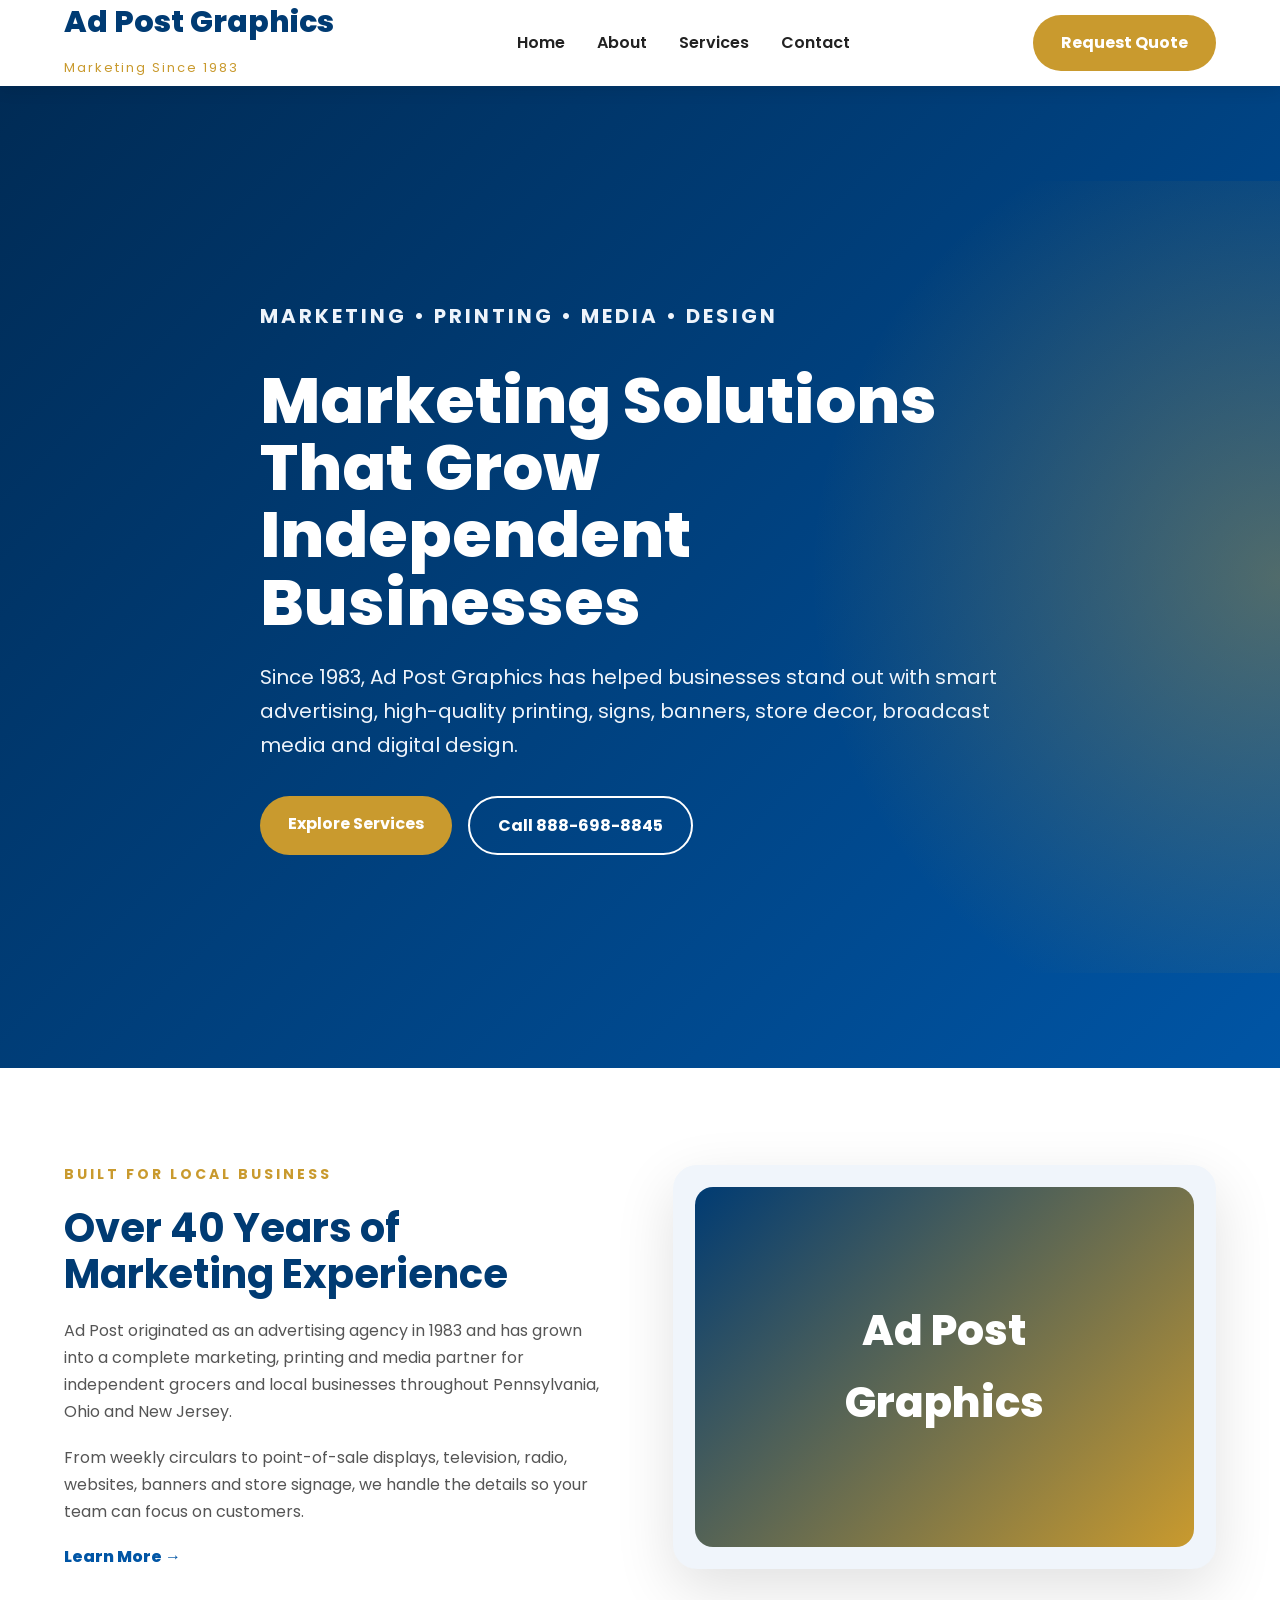
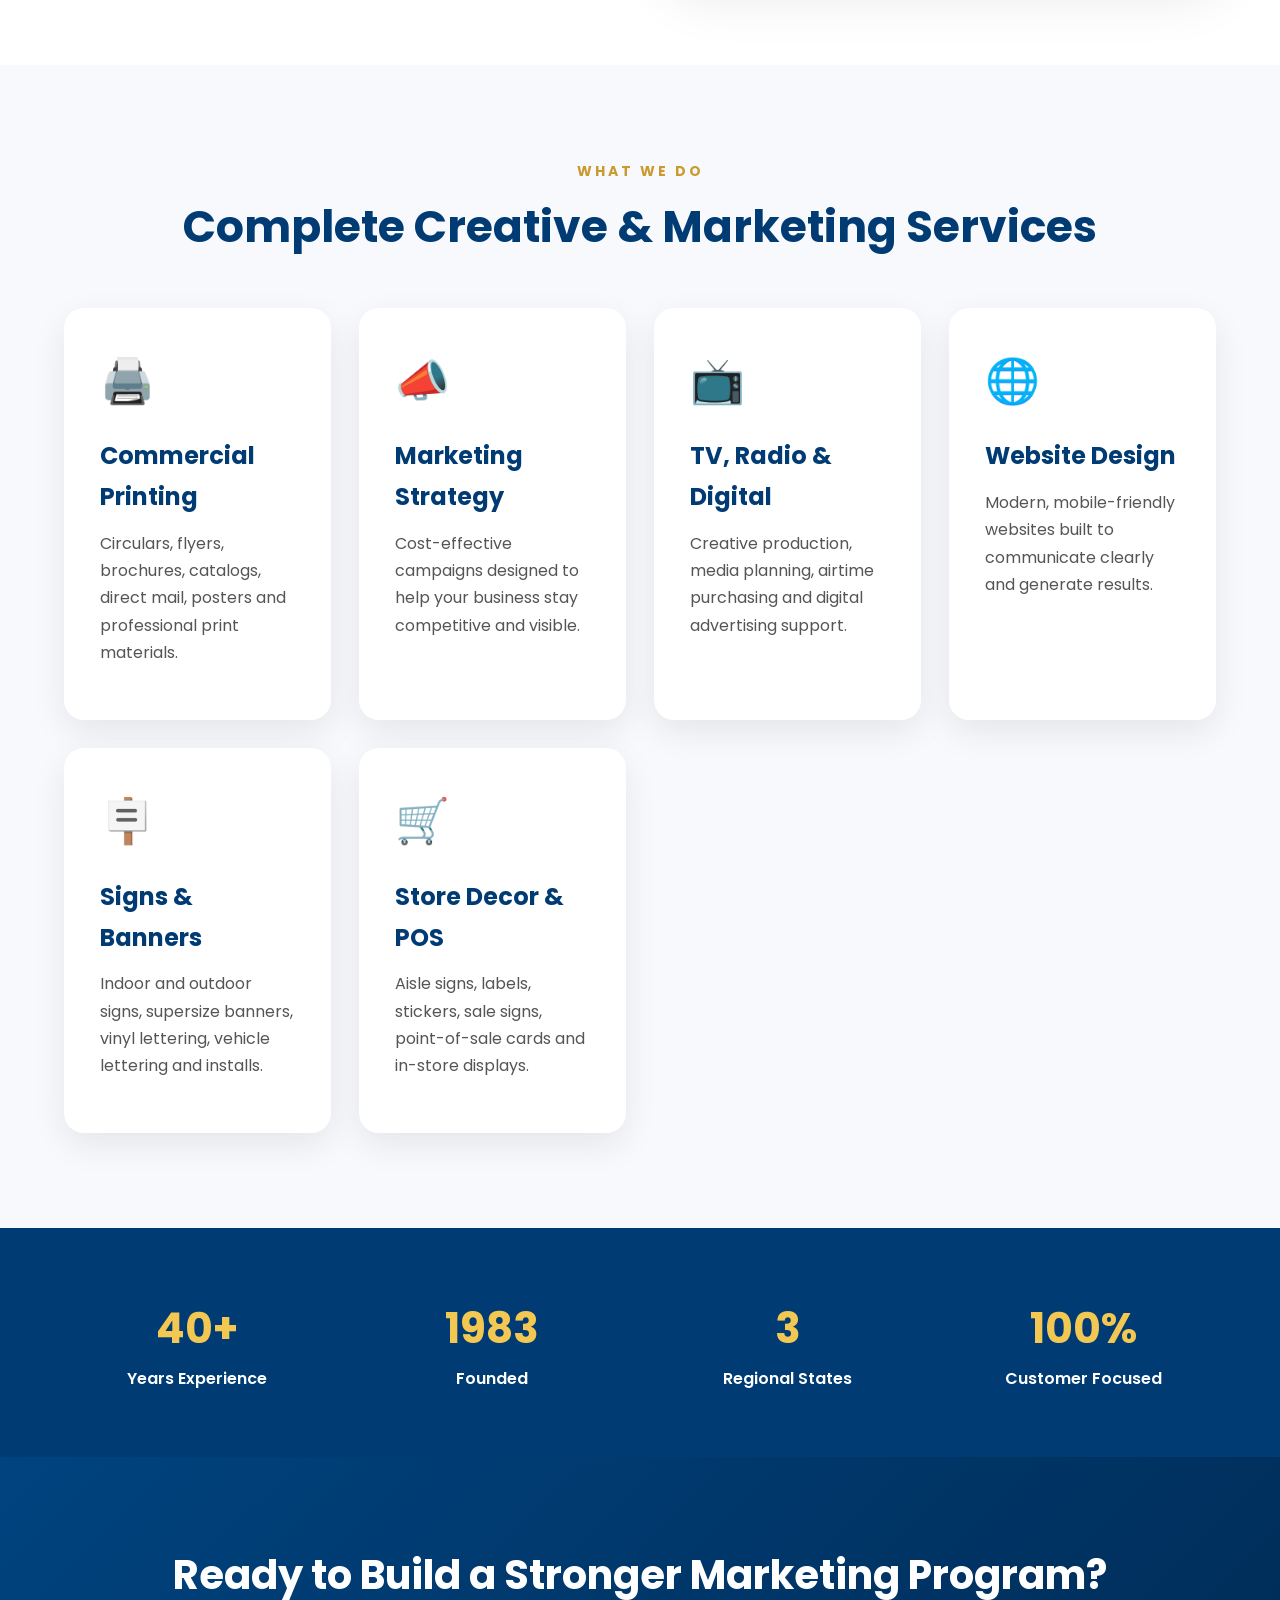
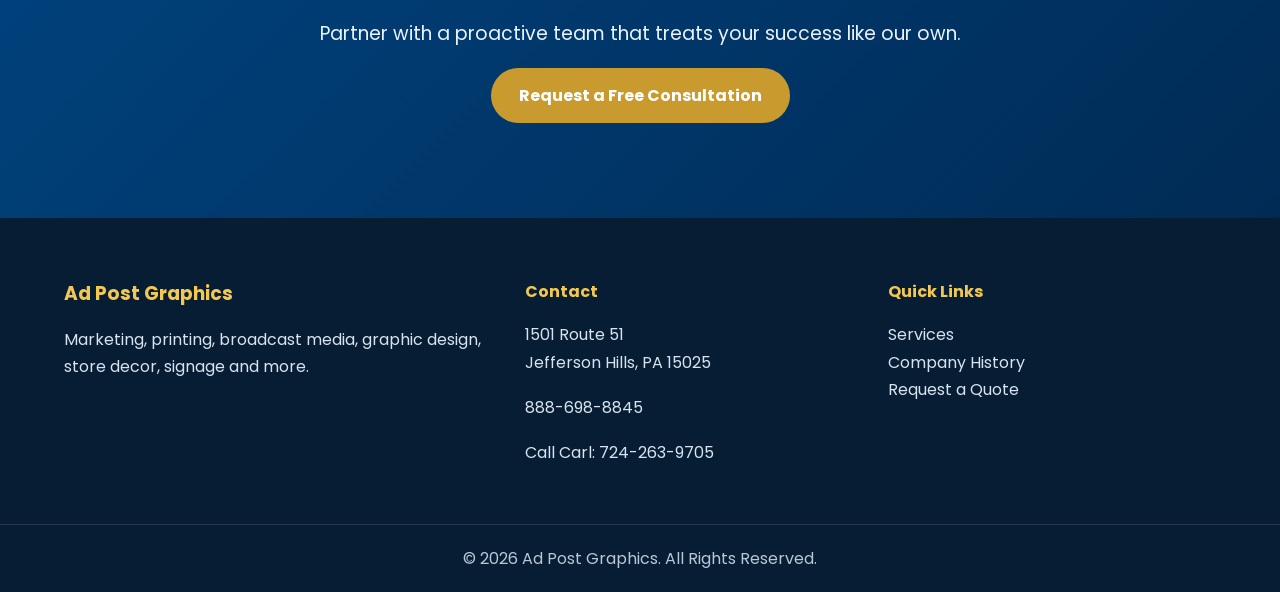
<file: index.html>
<!DOCTYPE html>
<html lang="en">
<head>
  <meta charset="UTF-8">
  <meta name="viewport" content="width=device-width, initial-scale=1.0">
  <title>Ad Post Graphics | Marketing, Printing & Media Since 1983</title>
  <meta name="description" content="Ad Post Graphics provides marketing, printing, signs, banners, TV, radio, web design and media solutions.">
  <link rel="preconnect" href="https://fonts.googleapis.com">
  <link rel="preconnect" href="https://fonts.gstatic.com" crossorigin>
  <link href="https://fonts.googleapis.com/css2?family=Poppins:wght@300;400;500;600;700;800&display=swap" rel="stylesheet">
  <link rel="stylesheet" href="css/style.css">
</head>
<body>

<header>
  <div class="container nav">
    <a class="logo" href="index.html">
      <h2>Ad Post Graphics</h2>
      <span>Marketing Since 1983</span>
    </a>

    <button class="menu-toggle" aria-label="Open Menu">☰</button>

    <nav>
      <ul>
        <li><a href="index.html">Home</a></li>
        <li><a href="about.html">About</a></li>
        <li><a href="services.html">Services</a></li>
        <li><a href="contact.html">Contact</a></li>
      </ul>
    </nav>

    <a class="quote-btn" href="contact.html">Request Quote</a>
  </div>
</header>

<section class="hero">
  <div class="overlay">
    <div class="container hero-content">
      <p class="eyebrow">Marketing • Printing • Media • Design</p>
      <h1>Marketing Solutions That Grow Independent Businesses</h1>
      <p>Since 1983, Ad Post Graphics has helped businesses stand out with smart advertising, high-quality printing, signs, banners, store decor, broadcast media and digital design.</p>
      <div class="hero-buttons">
        <a class="btn-primary" href="services.html">Explore Services</a>
        <a class="btn-secondary" href="tel:8886988845">Call 888-698-8845</a>
      </div>
    </div>
  </div>
</section>

<section class="about-preview">
  <div class="container grid-2">
    <div>
      <p class="eyebrow dark">Built For Local Business</p>
      <h2>Over 40 Years of Marketing Experience</h2>
      <p>Ad Post originated as an advertising agency in 1983 and has grown into a complete marketing, printing and media partner for independent grocers and local businesses throughout Pennsylvania, Ohio and New Jersey.</p>
      <p>From weekly circulars to point-of-sale displays, television, radio, websites, banners and store signage, we handle the details so your team can focus on customers.</p>
      <a class="learn-more" href="about.html">Learn More →</a>
    </div>
    <div class="image-card">
      <div class="placeholder-img">Ad Post<br>Graphics</div>
    </div>
  </div>
</section>

<section class="services">
  <div class="container">
    <p class="eyebrow dark center">What We Do</p>
    <h2 class="section-title">Complete Creative & Marketing Services</h2>
    <div class="cards">
      <div class="card"><div class="icon">🖨️</div><h3>Commercial Printing</h3><p>Circulars, flyers, brochures, catalogs, direct mail, posters and professional print materials.</p></div>
      <div class="card"><div class="icon">📣</div><h3>Marketing Strategy</h3><p>Cost-effective campaigns designed to help your business stay competitive and visible.</p></div>
      <div class="card"><div class="icon">📺</div><h3>TV, Radio & Digital</h3><p>Creative production, media planning, airtime purchasing and digital advertising support.</p></div>
      <div class="card"><div class="icon">🌐</div><h3>Website Design</h3><p>Modern, mobile-friendly websites built to communicate clearly and generate results.</p></div>
      <div class="card"><div class="icon">🪧</div><h3>Signs & Banners</h3><p>Indoor and outdoor signs, supersize banners, vinyl lettering, vehicle lettering and installs.</p></div>
      <div class="card"><div class="icon">🛒</div><h3>Store Decor & POS</h3><p>Aisle signs, labels, stickers, sale signs, point-of-sale cards and in-store displays.</p></div>
    </div>
  </div>
</section>

<section class="stats-section">
  <div class="container stats">
    <div><strong>40+</strong><span>Years Experience</span></div>
    <div><strong>1983</strong><span>Founded</span></div>
    <div><strong>3</strong><span>Regional States</span></div>
    <div><strong>100%</strong><span>Customer Focused</span></div>
  </div>
</section>

<section class="cta">
  <div class="container">
    <h2>Ready to Build a Stronger Marketing Program?</h2>
    <p>Partner with a proactive team that treats your success like our own.</p>
    <a class="btn-primary" href="contact.html">Request a Free Consultation</a>
  </div>
</section>

<footer>
  <div class="container footer-grid">
    <div>
      <h3>Ad Post Graphics</h3>
      <p>Marketing, printing, broadcast media, graphic design, store decor, signage and more.</p>
    </div>

    <div>
      <h4>Contact</h4>
      <p>1501 Route 51<br>Jefferson Hills, PA 15025</p>
      <p><a href="tel:8886988845">888-698-8845</a></p>
      <p><a href="tel:7242639705">Call Carl: 724-263-9705</a></p>
    </div>

    <div>
      <h4>Quick Links</h4>
      <ul>
        <li><a href="services.html">Services</a></li>
        <li><a href="about.html">Company History</a></li>
        <li><a href="contact.html">Request a Quote</a></li>
      </ul>
    </div>
  </div>

  <div class="copyright">
    © 2026 Ad Post Graphics. All Rights Reserved.
  </div>
</footer>
<script src="js/script.js"></script></body></html>
</file>
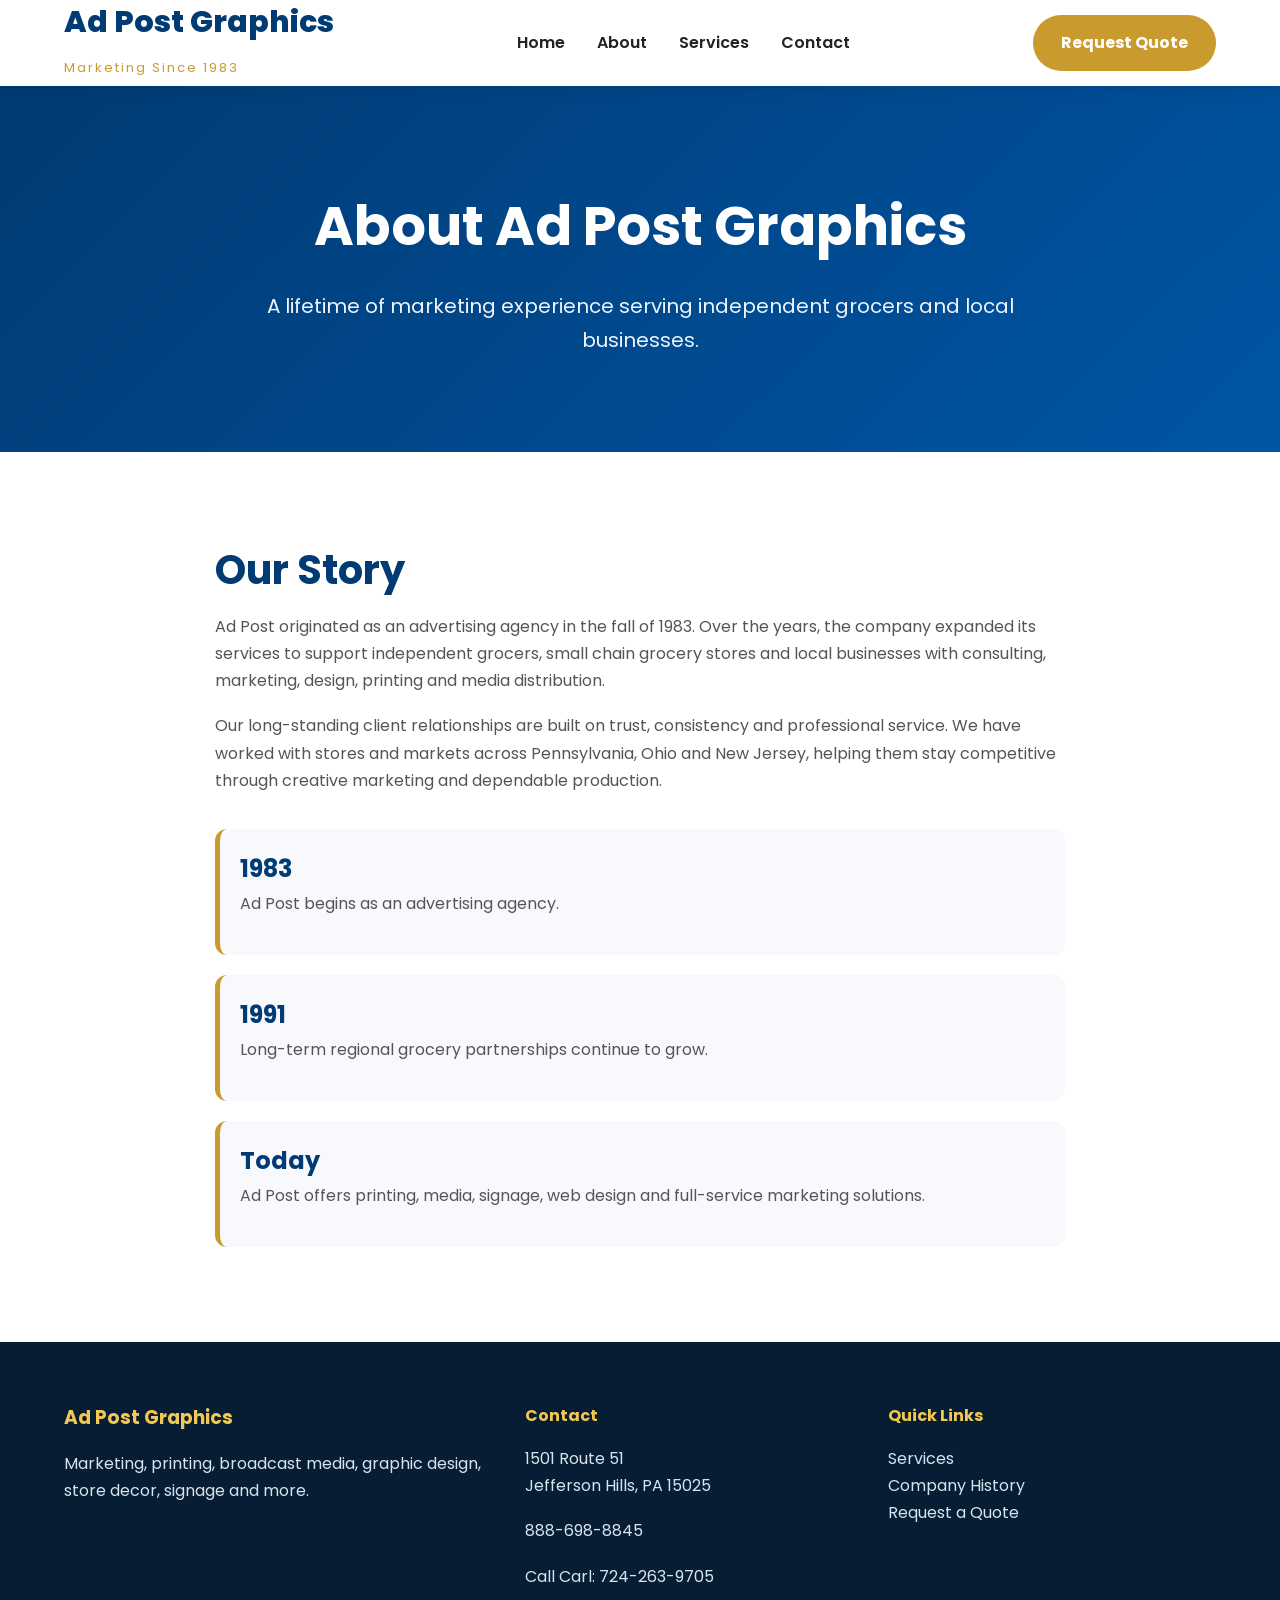
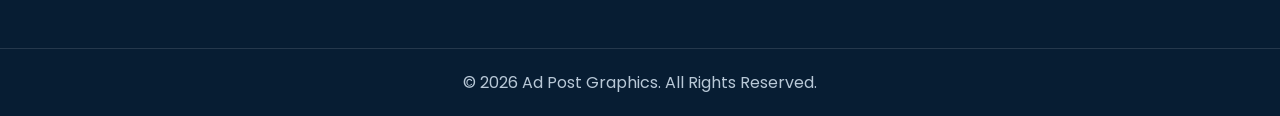
<file: about.html>
<!DOCTYPE html>
<html lang="en">
<head>
  <meta charset="UTF-8">
  <meta name="viewport" content="width=device-width, initial-scale=1.0">
  <title>About Ad Post Graphics</title>
  <meta name="description" content="Learn about Ad Post Graphics, a marketing and printing company founded in 1983.">
  <link rel="preconnect" href="https://fonts.googleapis.com">
  <link rel="preconnect" href="https://fonts.gstatic.com" crossorigin>
  <link href="https://fonts.googleapis.com/css2?family=Poppins:wght@300;400;500;600;700;800&display=swap" rel="stylesheet">
  <link rel="stylesheet" href="css/style.css">
</head>
<body>

<header>
  <div class="container nav">
    <a class="logo" href="index.html">
      <h2>Ad Post Graphics</h2>
      <span>Marketing Since 1983</span>
    </a>

    <button class="menu-toggle" aria-label="Open Menu">☰</button>

    <nav>
      <ul>
        <li><a href="index.html">Home</a></li>
        <li><a href="about.html">About</a></li>
        <li><a href="services.html">Services</a></li>
        <li><a href="contact.html">Contact</a></li>
      </ul>
    </nav>

    <a class="quote-btn" href="contact.html">Request Quote</a>
  </div>
</header>

<section class="page-hero">
  <div class="container">
    <h1>About Ad Post Graphics</h1>
    <p>A lifetime of marketing experience serving independent grocers and local businesses.</p>
  </div>
</section>

<section>
  <div class="container narrow">
    <h2>Our Story</h2>
    <p>Ad Post originated as an advertising agency in the fall of 1983. Over the years, the company expanded its services to support independent grocers, small chain grocery stores and local businesses with consulting, marketing, design, printing and media distribution.</p>
    <p>Our long-standing client relationships are built on trust, consistency and professional service. We have worked with stores and markets across Pennsylvania, Ohio and New Jersey, helping them stay competitive through creative marketing and dependable production.</p>

    <div class="timeline">
      <div><strong>1983</strong><p>Ad Post begins as an advertising agency.</p></div>
      <div><strong>1991</strong><p>Long-term regional grocery partnerships continue to grow.</p></div>
      <div><strong>Today</strong><p>Ad Post offers printing, media, signage, web design and full-service marketing solutions.</p></div>
    </div>
  </div>
</section>

<footer>
  <div class="container footer-grid">
    <div>
      <h3>Ad Post Graphics</h3>
      <p>Marketing, printing, broadcast media, graphic design, store decor, signage and more.</p>
    </div>

    <div>
      <h4>Contact</h4>
      <p>1501 Route 51<br>Jefferson Hills, PA 15025</p>
      <p><a href="tel:8886988845">888-698-8845</a></p>
      <p><a href="tel:7242639705">Call Carl: 724-263-9705</a></p>
    </div>

    <div>
      <h4>Quick Links</h4>
      <ul>
        <li><a href="services.html">Services</a></li>
        <li><a href="about.html">Company History</a></li>
        <li><a href="contact.html">Request a Quote</a></li>
      </ul>
    </div>
  </div>

  <div class="copyright">
    © 2026 Ad Post Graphics. All Rights Reserved.
  </div>
</footer>
<script src="js/script.js"></script></body></html>
</file>
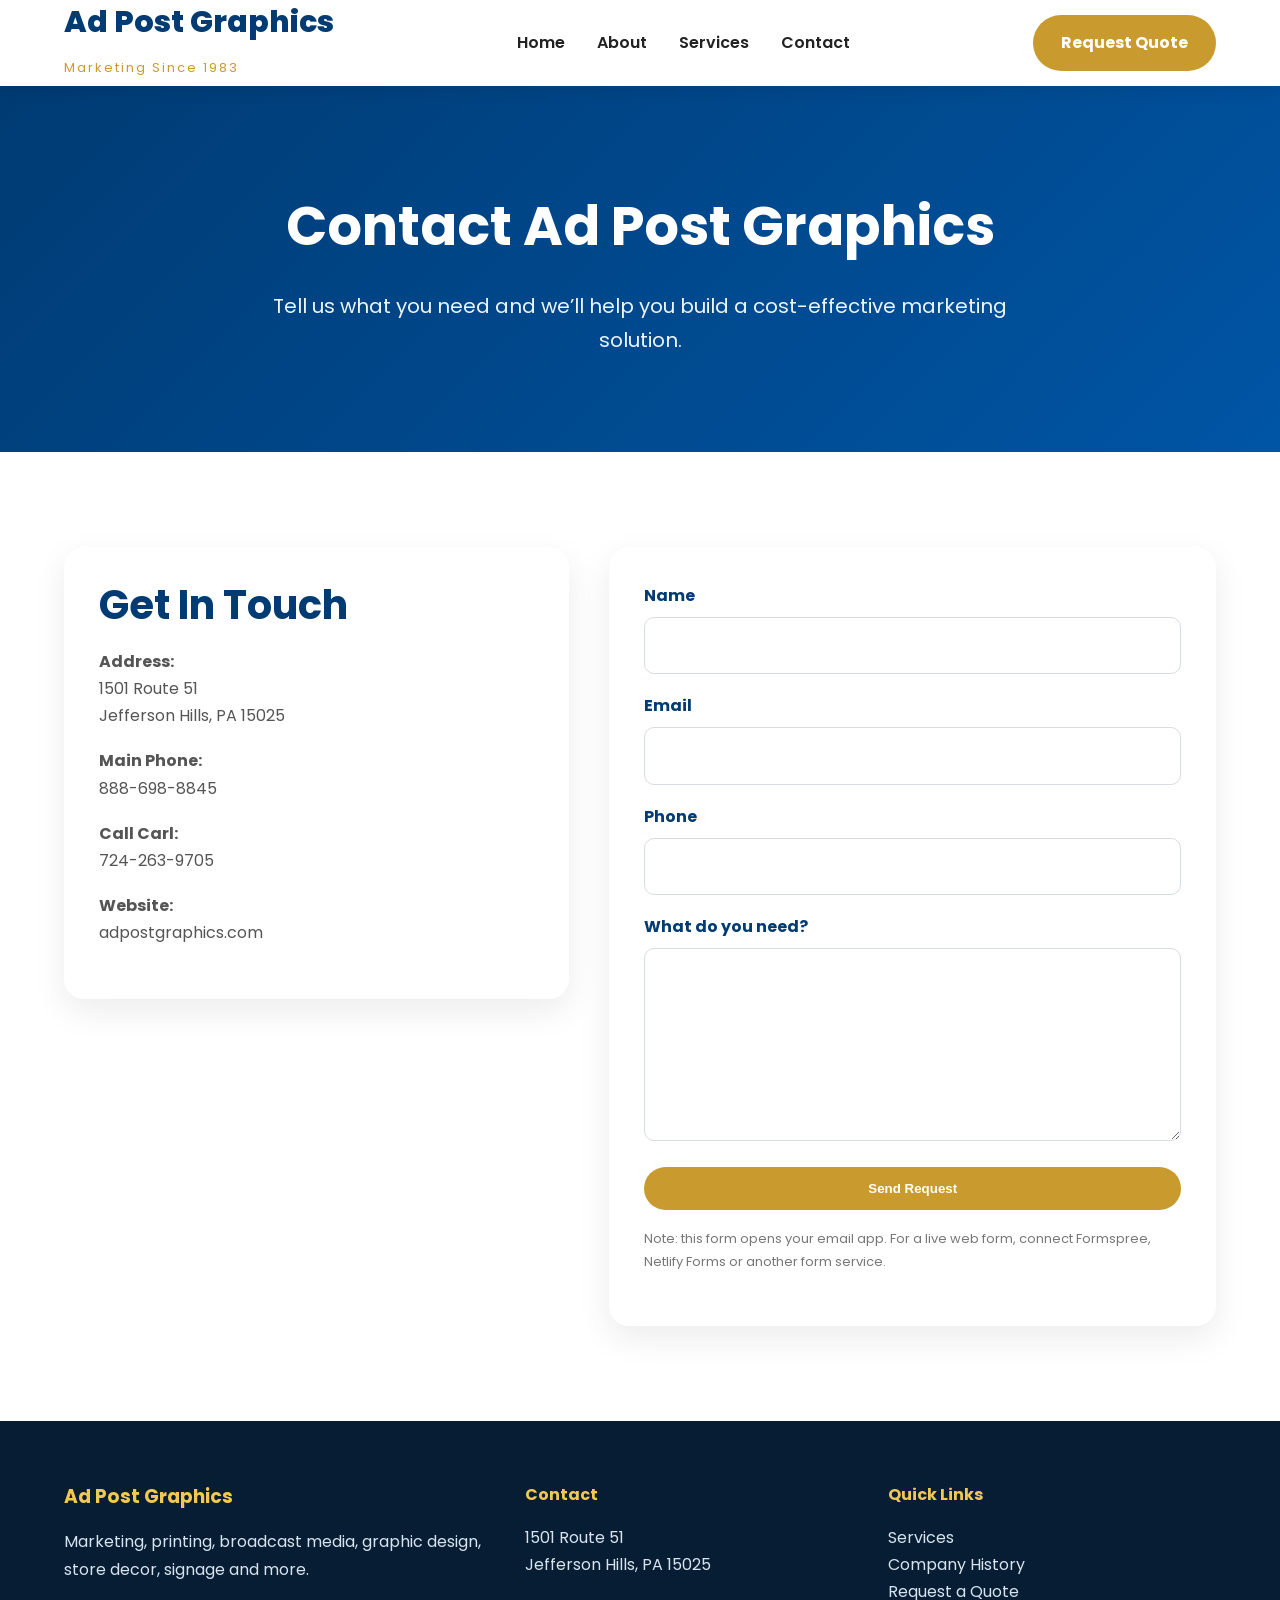
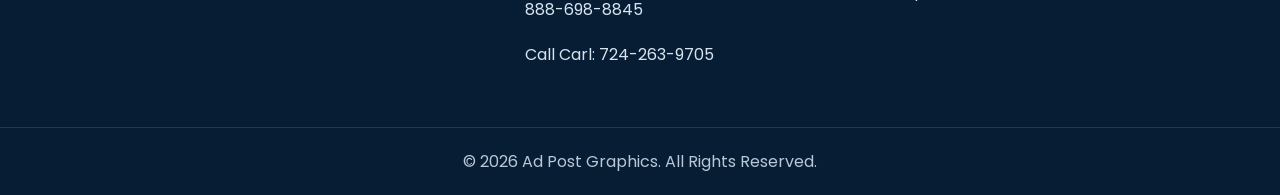
<file: contact.html>
<!DOCTYPE html>
<html lang="en">
<head>
  <meta charset="UTF-8">
  <meta name="viewport" content="width=device-width, initial-scale=1.0">
  <title>Contact Ad Post Graphics</title>
  <meta name="description" content="Contact Ad Post Graphics in Jefferson Hills, Pennsylvania for marketing and printing services.">
  <link rel="preconnect" href="https://fonts.googleapis.com">
  <link rel="preconnect" href="https://fonts.gstatic.com" crossorigin>
  <link href="https://fonts.googleapis.com/css2?family=Poppins:wght@300;400;500;600;700;800&display=swap" rel="stylesheet">
  <link rel="stylesheet" href="css/style.css">
</head>
<body>

<header>
  <div class="container nav">
    <a class="logo" href="index.html">
      <h2>Ad Post Graphics</h2>
      <span>Marketing Since 1983</span>
    </a>

    <button class="menu-toggle" aria-label="Open Menu">☰</button>

    <nav>
      <ul>
        <li><a href="index.html">Home</a></li>
        <li><a href="about.html">About</a></li>
        <li><a href="services.html">Services</a></li>
        <li><a href="contact.html">Contact</a></li>
      </ul>
    </nav>

    <a class="quote-btn" href="contact.html">Request Quote</a>
  </div>
</header>

<section class="page-hero">
  <div class="container">
    <h1>Contact Ad Post Graphics</h1>
    <p>Tell us what you need and we’ll help you build a cost-effective marketing solution.</p>
  </div>
</section>

<section>
  <div class="container contact-grid">
    <div class="contact-card">
      <h2>Get In Touch</h2>
      <p><strong>Address:</strong><br>1501 Route 51<br>Jefferson Hills, PA 15025</p>
      <p><strong>Main Phone:</strong><br><a href="tel:8886988845">888-698-8845</a></p>
      <p><strong>Call Carl:</strong><br><a href="tel:7242639705">724-263-9705</a></p>
      <p><strong>Website:</strong><br>adpostgraphics.com</p>
    </div>

    <form class="contact-form" action="mailto:info@adpostgraphics.com" method="post" enctype="text/plain">
      <label>Name<input type="text" name="name" required></label>
      <label>Email<input type="email" name="email" required></label>
      <label>Phone<input type="tel" name="phone"></label>
      <label>What do you need?<textarea name="message" rows="6" required></textarea></label>
      <button class="btn-primary" type="submit">Send Request</button>
      <p class="small-note">Note: this form opens your email app. For a live web form, connect Formspree, Netlify Forms or another form service.</p>
    </form>
  </div>
</section>

<footer>
  <div class="container footer-grid">
    <div>
      <h3>Ad Post Graphics</h3>
      <p>Marketing, printing, broadcast media, graphic design, store decor, signage and more.</p>
    </div>

    <div>
      <h4>Contact</h4>
      <p>1501 Route 51<br>Jefferson Hills, PA 15025</p>
      <p><a href="tel:8886988845">888-698-8845</a></p>
      <p><a href="tel:7242639705">Call Carl: 724-263-9705</a></p>
    </div>

    <div>
      <h4>Quick Links</h4>
      <ul>
        <li><a href="services.html">Services</a></li>
        <li><a href="about.html">Company History</a></li>
        <li><a href="contact.html">Request a Quote</a></li>
      </ul>
    </div>
  </div>

  <div class="copyright">
    © 2026 Ad Post Graphics. All Rights Reserved.
  </div>
</footer>
<script src="js/script.js"></script></body></html>
</file>
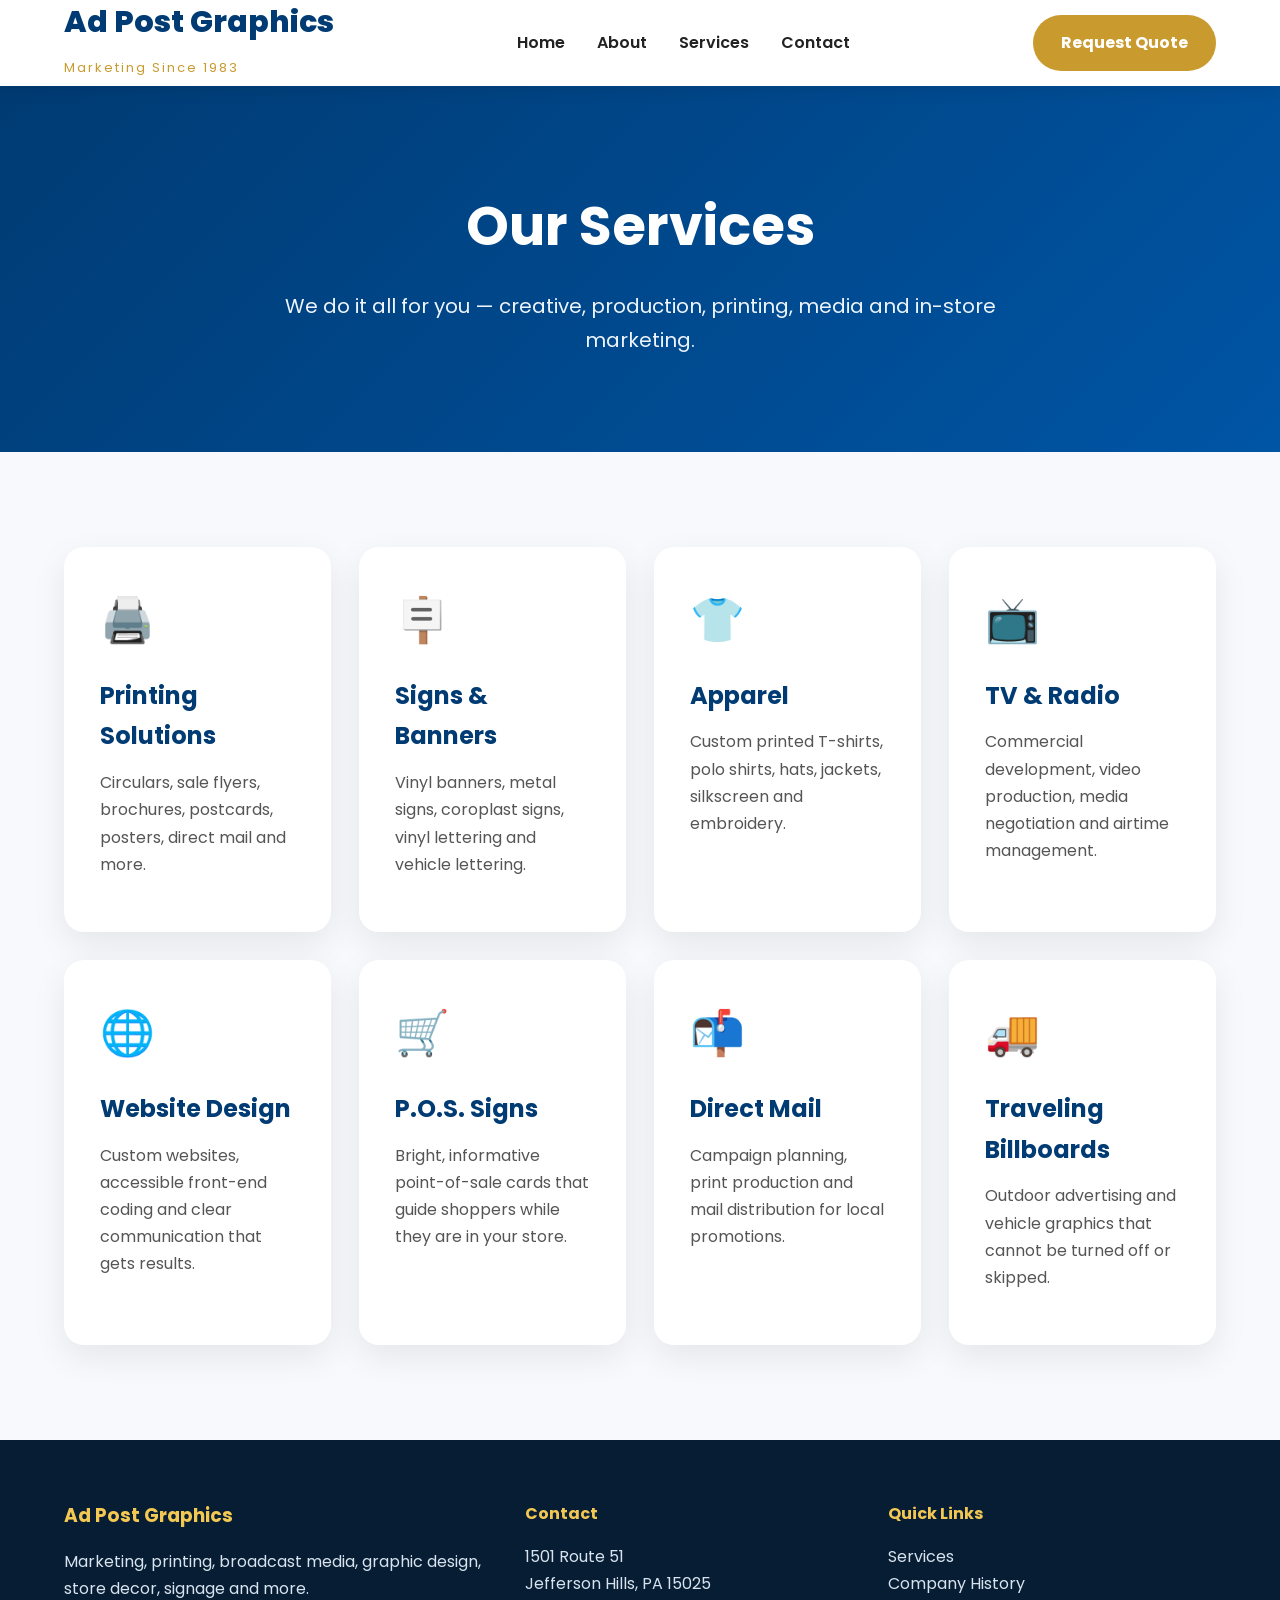
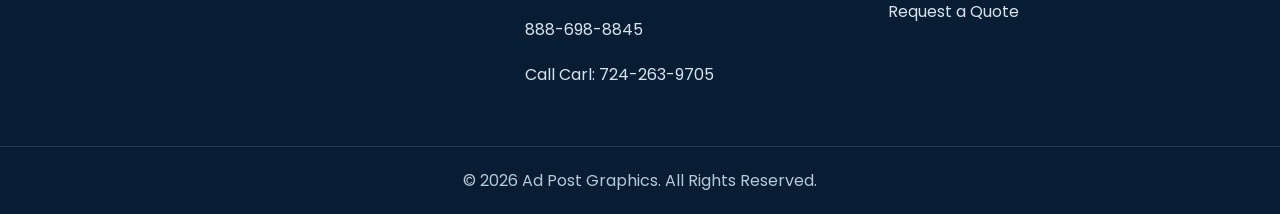
<file: services.html>
<!DOCTYPE html>
<html lang="en">
<head>
  <meta charset="UTF-8">
  <meta name="viewport" content="width=device-width, initial-scale=1.0">
  <title>Services | Ad Post Graphics</title>
  <meta name="description" content="Printing, marketing, signs, banners, TV, radio, digital media, web design and store decor services.">
  <link rel="preconnect" href="https://fonts.googleapis.com">
  <link rel="preconnect" href="https://fonts.gstatic.com" crossorigin>
  <link href="https://fonts.googleapis.com/css2?family=Poppins:wght@300;400;500;600;700;800&display=swap" rel="stylesheet">
  <link rel="stylesheet" href="css/style.css">
</head>
<body>

<header>
  <div class="container nav">
    <a class="logo" href="index.html">
      <h2>Ad Post Graphics</h2>
      <span>Marketing Since 1983</span>
    </a>

    <button class="menu-toggle" aria-label="Open Menu">☰</button>

    <nav>
      <ul>
        <li><a href="index.html">Home</a></li>
        <li><a href="about.html">About</a></li>
        <li><a href="services.html">Services</a></li>
        <li><a href="contact.html">Contact</a></li>
      </ul>
    </nav>

    <a class="quote-btn" href="contact.html">Request Quote</a>
  </div>
</header>

<section class="page-hero">
  <div class="container">
    <h1>Our Services</h1>
    <p>We do it all for you — creative, production, printing, media and in-store marketing.</p>
  </div>
</section>

<section class="services">
  <div class="container">
    <div class="cards">
      <div class="card"><div class="icon">🖨️</div><h3>Printing Solutions</h3><p>Circulars, sale flyers, brochures, postcards, posters, direct mail and more.</p></div>
      <div class="card"><div class="icon">🪧</div><h3>Signs & Banners</h3><p>Vinyl banners, metal signs, coroplast signs, vinyl lettering and vehicle lettering.</p></div>
      <div class="card"><div class="icon">👕</div><h3>Apparel</h3><p>Custom printed T-shirts, polo shirts, hats, jackets, silkscreen and embroidery.</p></div>
      <div class="card"><div class="icon">📺</div><h3>TV & Radio</h3><p>Commercial development, video production, media negotiation and airtime management.</p></div>
      <div class="card"><div class="icon">🌐</div><h3>Website Design</h3><p>Custom websites, accessible front-end coding and clear communication that gets results.</p></div>
      <div class="card"><div class="icon">🛒</div><h3>P.O.S. Signs</h3><p>Bright, informative point-of-sale cards that guide shoppers while they are in your store.</p></div>
      <div class="card"><div class="icon">📬</div><h3>Direct Mail</h3><p>Campaign planning, print production and mail distribution for local promotions.</p></div>
      <div class="card"><div class="icon">🚚</div><h3>Traveling Billboards</h3><p>Outdoor advertising and vehicle graphics that cannot be turned off or skipped.</p></div>
    </div>
  </div>
</section>

<footer>
  <div class="container footer-grid">
    <div>
      <h3>Ad Post Graphics</h3>
      <p>Marketing, printing, broadcast media, graphic design, store decor, signage and more.</p>
    </div>

    <div>
      <h4>Contact</h4>
      <p>1501 Route 51<br>Jefferson Hills, PA 15025</p>
      <p><a href="tel:8886988845">888-698-8845</a></p>
      <p><a href="tel:7242639705">Call Carl: 724-263-9705</a></p>
    </div>

    <div>
      <h4>Quick Links</h4>
      <ul>
        <li><a href="services.html">Services</a></li>
        <li><a href="about.html">Company History</a></li>
        <li><a href="contact.html">Request a Quote</a></li>
      </ul>
    </div>
  </div>

  <div class="copyright">
    © 2026 Ad Post Graphics. All Rights Reserved.
  </div>
</footer>
<script src="js/script.js"></script></body></html>
</file>
<file: css/style.css>
*{margin:0;padding:0;box-sizing:border-box}
html{scroll-behavior:smooth}
body{font-family:'Poppins',sans-serif;background:#fff;color:#222;line-height:1.7}
a{text-decoration:none;color:inherit}
ul{list-style:none}
.container{width:90%;max-width:1200px;margin:auto}
.narrow{max-width:850px}
header{position:fixed;top:0;left:0;width:100%;z-index:999;background:#fff;box-shadow:0 5px 15px rgba(0,0,0,.08)}
.nav{height:86px;display:flex;align-items:center;justify-content:space-between;gap:25px}
.logo h2{color:#003B73;font-size:30px;font-weight:800;line-height:1}
.logo span{display:block;color:#C99A2E;font-size:13px;letter-spacing:2px;margin-top:6px}
nav ul{display:flex;gap:32px}
nav a{font-weight:600;color:#222;transition:.25s}
nav a:hover{color:#0055A5}
.quote-btn,.btn-primary{display:inline-block;background:#C99A2E;color:#fff;padding:14px 28px;border-radius:999px;font-weight:700;border:0;cursor:pointer;transition:.25s}
.quote-btn:hover,.btn-primary:hover{background:#003B73;color:#fff;transform:translateY(-2px)}
.btn-secondary{display:inline-block;border:2px solid #fff;color:#fff;padding:14px 28px;border-radius:999px;font-weight:700;transition:.25s}
.btn-secondary:hover{background:#fff;color:#003B73}
.menu-toggle{display:none;background:none;border:0;font-size:30px;color:#003B73}
.hero{margin-top:86px;min-height:88vh;background:linear-gradient(135deg,#002b55,#0055A5);position:relative}
.overlay{min-height:88vh;background:radial-gradient(circle at right,rgba(201,154,46,.4),transparent 35%);display:flex;align-items:center}
.hero-content{color:#fff;max-width:760px}
.eyebrow{letter-spacing:3px;text-transform:uppercase;font-weight:700;font-size:14px;color:#F3C852;margin-bottom:18px}
.eyebrow.dark{color:#C99A2E}.center{text-align:center}
.hero h1{font-size:64px;line-height:1.05;margin-bottom:24px;font-weight:800}
.hero p{font-size:20px;margin-bottom:34px;color:#eef4fb}
.hero-buttons{display:flex;gap:16px;flex-wrap:wrap}
section{padding:95px 0}
.grid-2{display:grid;grid-template-columns:1fr 1fr;gap:65px;align-items:center}
h2{font-size:40px;line-height:1.15;color:#003B73;margin-bottom:20px}
p{margin-bottom:18px;color:#555}
.learn-more{font-weight:800;color:#0055A5}
.image-card{background:#f0f5fb;border-radius:24px;padding:22px;box-shadow:0 20px 60px rgba(0,0,0,.12)}
.placeholder-img{height:360px;border-radius:18px;background:linear-gradient(135deg,#003B73,#C99A2E);color:#fff;font-size:42px;font-weight:800;display:flex;align-items:center;justify-content:center;text-align:center}
.services{background:#f7f9fc}
.section-title{text-align:center;font-size:44px;color:#003B73;margin-bottom:55px}
.cards{display:grid;grid-template-columns:repeat(auto-fit,minmax(260px,1fr));gap:28px}
.card{background:#fff;border-radius:20px;padding:36px;box-shadow:0 12px 34px rgba(0,0,0,.08);transition:.3s}
.card:hover{transform:translateY(-8px);box-shadow:0 18px 45px rgba(0,0,0,.12)}
.icon{font-size:44px;margin-bottom:18px}
.card h3{font-size:24px;color:#003B73;margin-bottom:12px}
.stats-section{background:#003B73;color:#fff;padding:65px 0}
.stats{display:grid;grid-template-columns:repeat(4,1fr);gap:30px;text-align:center}
.stats strong{display:block;font-size:42px;color:#F3C852}
.stats span{font-weight:600}
.cta{text-align:center;background:linear-gradient(135deg,#00437f,#002b55);color:#fff}
.cta h2{color:#fff}.cta p{color:#eaf2fb;font-size:19px}
.page-hero{margin-top:86px;background:linear-gradient(135deg,#003B73,#0055A5);padding:95px 0;color:#fff;text-align:center}
.page-hero h1{font-size:54px;margin-bottom:16px}
.page-hero p{color:#eef4fb;font-size:20px;max-width:760px;margin:auto}
.timeline{margin-top:35px;display:grid;gap:20px}
.timeline div{border-left:5px solid #C99A2E;background:#f7f9fc;padding:20px;border-radius:12px}
.timeline strong{font-size:24px;color:#003B73}
.contact-grid{display:grid;grid-template-columns:1fr 1.2fr;gap:40px;align-items:start}
.contact-card,.contact-form{background:#fff;border-radius:20px;padding:35px;box-shadow:0 12px 34px rgba(0,0,0,.08)}
.contact-form{display:grid;gap:18px}
label{font-weight:700;color:#003B73}
input,textarea{width:100%;margin-top:8px;padding:14px;border:1px solid #d7dce3;border-radius:10px;font:inherit}
.small-note{font-size:13px;color:#777}
footer{background:#071d33;color:#fff;padding:60px 0 20px}
.footer-grid{display:grid;grid-template-columns:1.3fr 1fr 1fr;gap:35px}
footer h3,footer h4{color:#F3C852;margin-bottom:16px}
footer p,footer li,footer a{color:#d7e4ef}
.copyright{text-align:center;border-top:1px solid rgba(255,255,255,.12);margin-top:40px;padding-top:20px;color:#b8c8d7}
.hidden{opacity:0;transform:translateY(35px);transition:all .7s ease}
.show{opacity:1;transform:translateY(0)}
#topButton{position:fixed;right:24px;bottom:24px;width:52px;height:52px;border:0;border-radius:50%;background:#003B73;color:white;font-size:24px;cursor:pointer;z-index:9999;box-shadow:0 8px 22px rgba(0,0,0,.2)}
#topButton:hover{background:#C99A2E}
@media(max-width:900px){
  .quote-btn{display:none}
  .menu-toggle{display:block}
  nav{position:absolute;top:86px;left:0;width:100%;background:#fff;display:none;box-shadow:0 12px 30px rgba(0,0,0,.12)}
  nav.open{display:block}
  nav ul{flex-direction:column;gap:0}
  nav li{border-top:1px solid #eee}
  nav a{display:block;padding:18px 5%}
  .hero h1{font-size:44px}
  .grid-2,.contact-grid,.footer-grid{grid-template-columns:1fr}
  .stats{grid-template-columns:1fr 1fr}
}
@media(max-width:560px){
  .logo h2{font-size:23px}
  .hero h1{font-size:36px}
  .hero p,.page-hero p{font-size:17px}
  .page-hero h1{font-size:38px}
  section{padding:70px 0}
  .stats{grid-template-columns:1fr}
}
</file>
